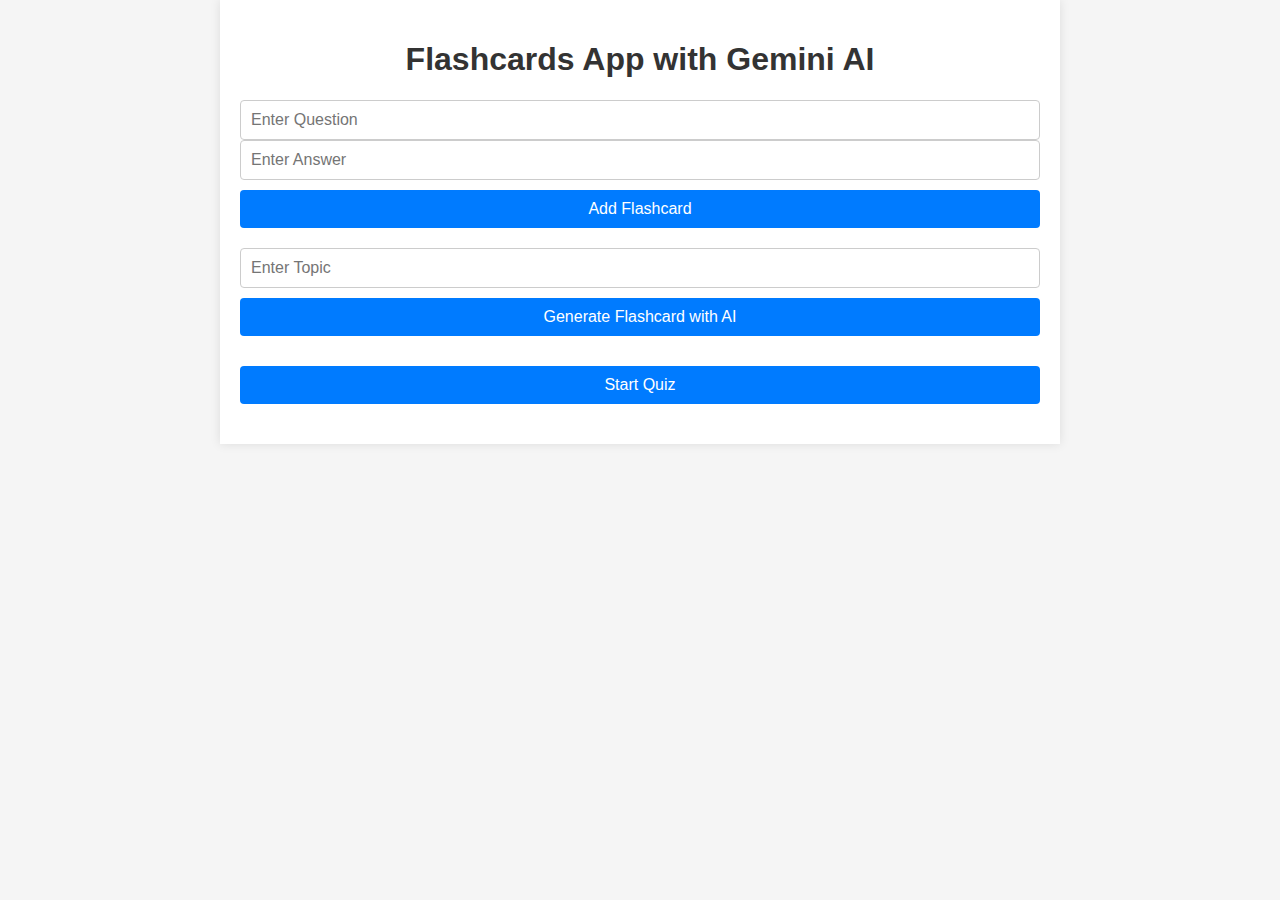
<file: trial.html>
<!DOCTYPE html>
<html lang="en">
<head>
    <meta charset="UTF-8">
    <meta name="viewport" content="width=device-width, initial-scale=1.0">
    <title>Flashcards App with Gemini AI</title>
    <link rel="stylesheet" href="styles.css">
</head>
<body>
    <div class="container">
        <h1>Flashcards App with Gemini AI</h1>

        <!-- Form to Create a New Flashcard -->
        <div class="form">
            <input type="text" id="question" placeholder="Enter Question" required>
            <input type="text" id="answer" placeholder="Enter Answer" required>
            <button id="addBtn">Add Flashcard</button>
        </div>

        <!-- Form to Generate Flashcards with AI -->
        <div class="form">
            <input type="text" id="topic" placeholder="Enter Topic" required>
            <button id="generateBtn">Generate Flashcard with AI</button>
        </div>

        <!-- Flashcards Display Area -->
        <div id="flashcards-container"></div>

        <!-- Quiz Section -->
        <div class="form">
            <button id="startQuizBtn">Start Quiz</button>
            <div id="quiz-container"></div>
        </div>
    </div>

    <script>
        // Sample Flashcards Storage
        let flashcards = [];
        
        // Get DOM elements
        const questionInput = document.getElementById('question');
        const answerInput = document.getElementById('answer');
        const addBtn = document.getElementById('addBtn');
        const topicInput = document.getElementById('topic');
        const generateBtn = document.getElementById('generateBtn');
        const flashcardsContainer = document.getElementById('flashcards-container');
        const startQuizBtn = document.getElementById('startQuizBtn');
        const quizContainer = document.getElementById('quiz-container');

        // API configuration
        const GEMINI_API_KEY = 'AIzaSyAYGoCayDj4dyBlvBVbNEt0XiiiPDTVgKw';
        const GEMINI_API_URL = 'https://generativelanguage.googleapis.com/v1/models/gemini-pro:generateContent?key=AIzaSyAYGoCayDj4dyBlvBVbNEt0XiiiPDTVgKw'; // Replace with the actual endpoint

        // Function to add flashcard
        function addFlashcard() {
            if (questionInput.value && answerInput.value) {
                flashcards.push({
                    question: questionInput.value,
                    answer: answerInput.value
                });
                questionInput.value = '';
                answerInput.value = '';
                displayFlashcards();
            } else {
                alert('Please enter both a question and an answer.');
            }
        }

        // Function to display flashcards
        function displayFlashcards() {
            flashcardsContainer.innerHTML = '';
            flashcards.forEach((flashcard, index) => {
                const flashcardElement = document.createElement('div');
                flashcardElement.classList.add('flashcard');
                flashcardElement.innerHTML = `
                    <div class="flashcard-content">
                        <p><strong>Question:</strong> ${flashcard.question}</p>
                        <p><strong>Answer:</strong> ${flashcard.answer}</p>
                    </div>
                    <div class="flashcard-buttons">
                        <button onclick="editFlashcard(${index})">Edit</button>
                        <button onclick="deleteFlashcard(${index})">Delete</button>
                    </div>
                `;
                flashcardsContainer.appendChild(flashcardElement);
            });
        }

        // Function to edit flashcard
        function editFlashcard(index) {
            const newQuestion = prompt('Enter new question:', flashcards[index].question);
            const newAnswer = prompt('Enter new answer:', flashcards[index].answer);
            if (newQuestion && newAnswer) {
                flashcards[index].question = newQuestion;
                flashcards[index].answer = newAnswer;
                displayFlashcards();
            }
        }

        // Function to delete flashcard
        function deleteFlashcard(index) {
            flashcards.splice(index, 1);
            displayFlashcards();
        }

        // Function to start quiz
        function startQuiz() {
            if (flashcards.length === 0) {
                alert('No flashcards available for quizzing.');
                return;
            }

            quizContainer.innerHTML = '';
            const currentFlashcard = flashcards[Math.floor(Math.random() * flashcards.length)];
            const questionElement = document.createElement('div');
            questionElement.innerHTML = `
                <p><strong>Question:</strong> ${currentFlashcard.question}</p>
                <input type="text" id="userAnswer" placeholder="Your Answer">
                <button onclick="checkAnswer('${currentFlashcard.answer}')">Check Answer</button>
            `;
            quizContainer.appendChild(questionElement);
        }

        // Function to check answer
        function checkAnswer(correctAnswer) {
            const userAnswer = document.getElementById('userAnswer').value;
            if (userAnswer.trim().toLowerCase() === correctAnswer.trim().toLowerCase()) {
                alert('Correct!');
            } else {
                alert('Incorrect. The correct answer was: ' + correctAnswer);
            }
            startQuiz(); // Start a new quiz question
        }

        // Function to generate flashcard using Gemini AI
// Function to generate flashcard using Gemini AI
async function generateFlashcard() {
    const topic = topicInput.value;
    if (topic) {
        try {
            const response = await fetch(GEMINI_API_URL, {
                method: 'POST',
                headers: {
                    'Content-Type': 'application/json',
                    'Authorization': `Bearer ${GEMINI_API_KEY}` // Ensure API Key is correctly formatted
                },
                body: JSON.stringify({
                    contents: [{
                        role: "user",
                        parts: [{
                            text: `Give me five subcategories of jazz?`
                        }]
                    }]
                })
            });

            if (!response.ok) {
                throw new Error(`HTTP error! Status: ${response.status}`);
            }

            const data = await response.json();
            console.log('API Response:', data); // Log the API response for debugging

            // Ensure data.candidates and data.candidates[0] exist
            if (data && data.candidates && data.candidates.length > 0) {
                const flashcardText = data.candidates[0].content.parts[0].text.trim().split('\n');
                const question = "Five subcategories of jazz:";
                const answer = flashcardText.join('\n');
                questionInput.value = question;
                answerInput.value = answer;
            } else {
                console.error('Unexpected API response format:', data);
                alert('Failed to generate flashcard. Please try again.');
            }

        } catch (error) {
            console.error('Error generating flashcard with AI:', error.message);
            alert('Error generating flashcard. Check console for details.');
        }
    } else {
        alert('Please enter a topic.');
    }
}





        // Event Listeners
        addBtn.addEventListener('click', addFlashcard);
        generateBtn.addEventListener('click', generateFlashcard);
        startQuizBtn.addEventListener('click', startQuiz);
    </script>
</body>
</html>
</file>
<file: styles.css>
body {
    font-family: Arial, sans-serif;
    background-color: #f5f5f5;
    margin: 0;
    padding: 0;
}

.container {
    max-width: 800px;
    margin: auto;
    padding: 20px;
    background-color: #fff;
    box-shadow: 0 0 10px rgba(0, 0, 0, 0.1);
}

h1 {
    text-align: center;
    color: #333;
}

.form {
    margin-bottom: 20px;
    display: flex;
    flex-direction: column;
}

.input-group {
    margin-bottom: 10px;
}

input {
    padding: 10px;
    font-size: 16px;
    border: 1px solid #ccc;
    border-radius: 4px;
}

button {
    padding: 10px;
    font-size: 16px;
    border: none;
    border-radius: 4px;
    background-color: #007bff;
    color: #fff;
    cursor: pointer;
    margin-top: 10px;
}

button:hover {
    background-color: #0056b3;
}

#flashcards-container {
    display: flex;
    flex-direction: column;
    gap: 10px;
}

.flashcard {
    background-color: #f9f9f9;
    border: 1px solid #ddd;
    border-radius: 4px;
    padding: 10px;
    display: flex;
    justify-content: space-between;
    align-items: center;
}

.flashcard-content {
    flex: 1;
}

.flashcard-buttons button {
    margin-left: 10px;
}
</file>
